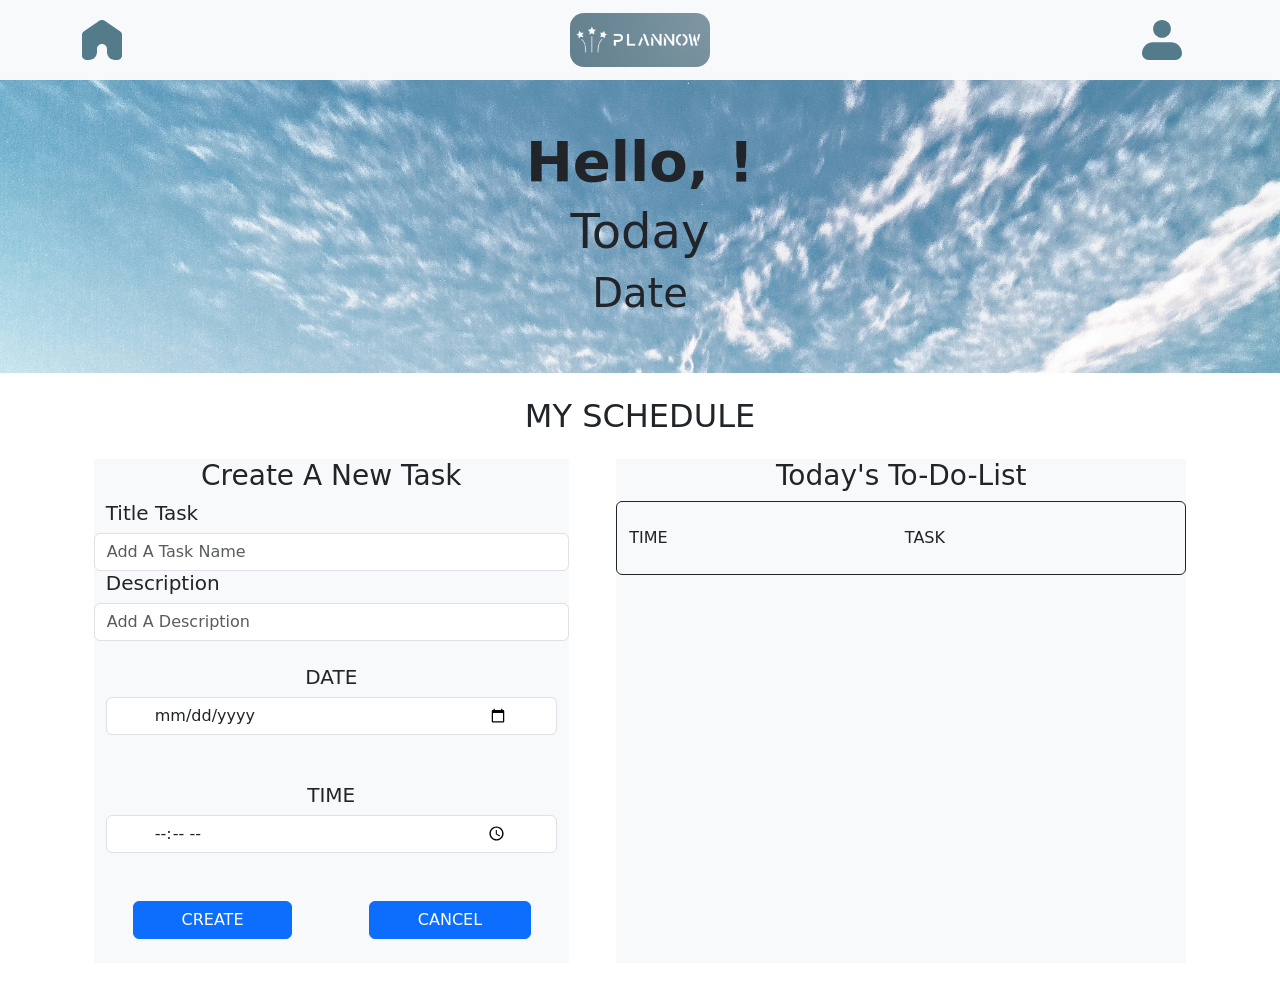
<file: index.html>
<!DOCTYPE html>
<html lang="en">
<head>
    <meta charset="UTF-8">
    <meta name="viewport" content="width=device-width, initial-scale=1.0">
    <link href="https://cdn.jsdelivr.net/npm/bootstrap@5.3.3/dist/css/bootstrap.min.css" rel="stylesheet" integrity="sha384-QWTKZyjpPEjISv5WaRU9OFeRpok6YctnYmDr5pNlyT2bRjXh0JMhjY6hW+ALEwIH" crossorigin="anonymous">
    <link rel="stylesheet" href="style.css" />
    <title>To-Do-List</title>
</head>
<body>
    <nav class="navbar navbar-expand-lg navbar-light bg-light">
        <div class="container">
          <div class="d-flex justify-content-between align-items-center w-100" id="navbarNav">
           
            <a class="navbar-brand right" href="#">
                <img src="./assets/Home.svg" alt="Home-logo" class="img-fluid">
            </a>
            <a class="navbar-brand mx-auto" href="#">
                <img src="./assets/Logo-svg.svg" alt="Logo" class="img-fluid">
            </a>
            <a class="navbar-brand mx-left" href="#">
                <img src="./assets/Profile.svg" alt="Profile-logo" class="img-fluid">
            </a>
          </div>
        </div>
    </nav>

    <hero>
        <div class="container-fluid p-0">
            <div class="row">
                <div class="col">
                    <div class="hero-section text-center text-dark py-5" style="background-image: url('./assets/Hero.jpg'); background-size: cover; ">
                        <h1 class="display-4 fw-bold">Hello, ! </h1>
                        <h2 class="display-5">Today</h2>
                        <h3 class="display-6">Date</h3>
                    </div>
                </div>
            </div>
        </div>
    </hero>

    <form id="formTask" class ="container my-4">
        <h2 class="text-center my-4">MY SCHEDULE</h2>
        <div class="row justify-content-around">
            <div class="col-md-5 bg-light">
                <h3 class="text-center">Create A New Task</h3>
                <div class="row">
                    <h5 class="text-left">Title Task</h5>
                    <input id="taskNameInput" class="form-control" type="text" placeholder="Add A Task Name">
                </div>
                <div class="row">
                    <h5>Description</h5>
                    <input id="descriptionInput" class="form-control" type="text" placeholder="Add A Description">

                </div>
                <div class="row">
                    <div class="col my-4 d-flex flex-column justify-content-center align-items-center">
                        <h5 >DATE</h5>
                        <input id="dateInput" class="px-5 form-control" type="date">

                    </div>
                    <div class="col my-4 d-flex flex-column justify-content-center align-items-center">
                        <h5 >TIME</h5>
                        <input id="timeInput" class="px-5 form-control" type="time">
                    </div>
                </div>
                <div class="row text-center">
                    <div class="col my-4">
                        <button id="submit" type="submit" value="submit" class="btn btn-primary px-5">CREATE</button>

                    </div>
                    <div class="col my-4">
                        <button id="reset" type="reset" value="Reset" class="btn btn-primary px-5">CANCEL</button>
                    </div>
                </div>
            </div>

            <div class="col-md-6 bg-light">
                <h3 class="text-center">Today's To-Do-List</h3>
                <div class="row py-4 rounded border border-dark">
                    <div id="timeFilled" class="col-md-4">TIME

                    </div>
                    <div id="taskFilled" class="col-md-5 text-center">TASK
                         
                    </div>
                    <div id="taskIcons" class="col-3 pt-3">

                    </div>    
                </div>
            </div>
        </div>
        
    </form> 
    <script src="./script.js"></script>
    <script src="https://cdn.jsdelivr.net/npm/bootstrap@5.3.3/dist/js/bootstrap.bundle.min.js" integrity="sha384-YvpcrYf0tY3lHB60NNkmXc5s9fDVZLESaAA55NDzOxhy9GkcIdslK1eN7N6jIeHz" crossorigin="anonymous"></script> 
</body>
</html>
</file>
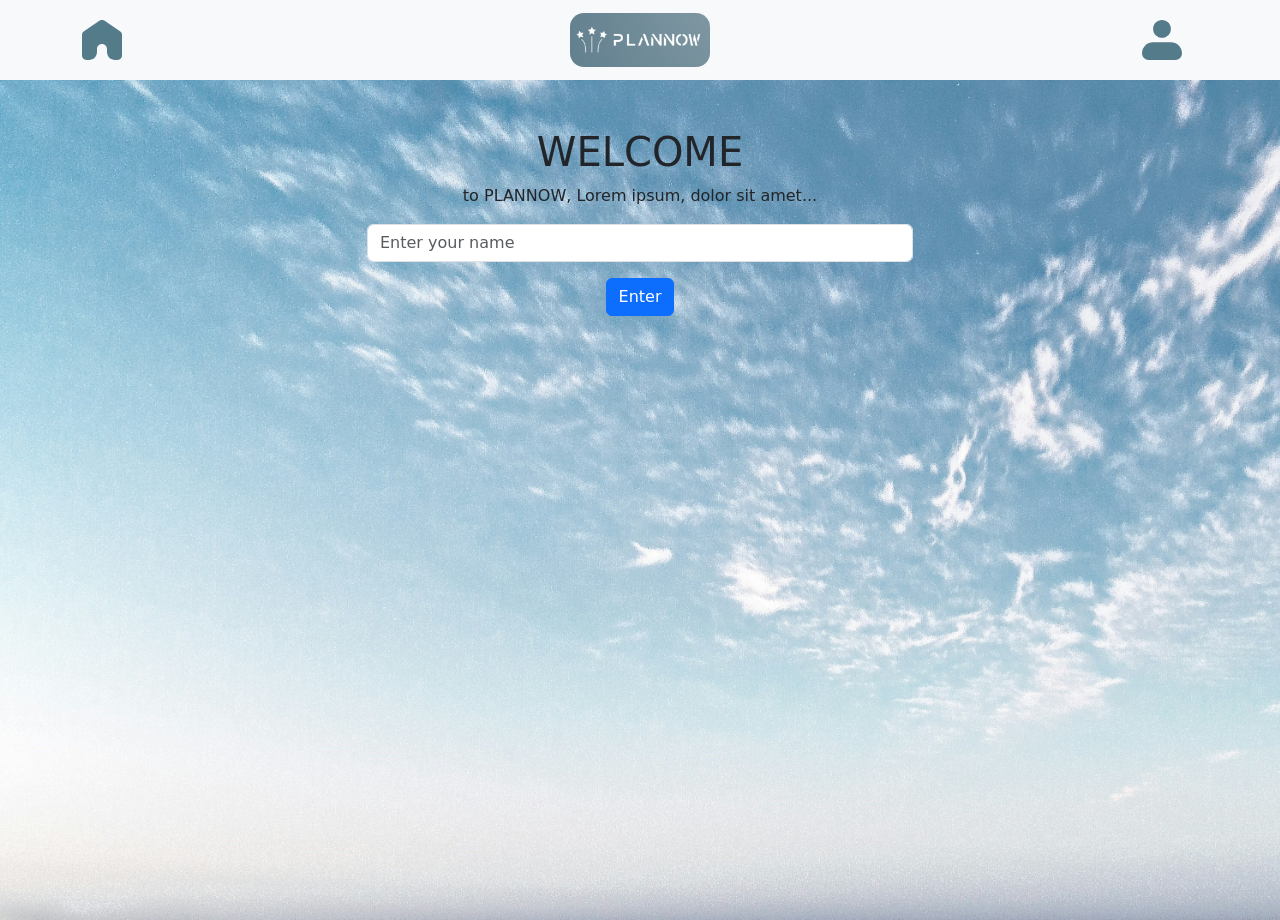
<file: index0.html>
<!DOCTYPE html>
<html lang="en">
<head>
    <meta charset="UTF-8">
    <meta name="viewport" content="width=device-width, initial-scale=1.0">
    <link href="https://cdn.jsdelivr.net/npm/bootstrap@5.3.3/dist/css/bootstrap.min.css" rel="stylesheet" integrity="sha384-QWTKZyjpPEjISv5WaRU9OFeRpok6YctnYmDr5pNlyT2bRjXh0JMhjY6hW+ALEwIH" crossorigin="anonymous">
    <link rel="stylesheet" href="style.css" />
    <title>To-Do-List</title>
</head>
<body>
    <nav class="navbar navbar-expand-lg navbar-light bg-light">
        <div class="container">
          <div class="d-flex justify-content-between align-items-center w-100" id="navbarNav">
           
            <a class="navbar-brand right" href="index.html">
                <img src="./assets/Home.svg" alt="Home-logo" class="img-fluid">
            </a>
            <a class="navbar-brand mx-auto" href="index0.html">
                <img src="./assets/Logo-svg.svg" alt="Logo" class="img-fluid">
            </a>
            <a class="navbar-brand mx-left" href="index0.html">
                <img src="./assets/Profile.svg" alt="Profile-logo" class="img-fluid">
            </a>
          </div>
        </div>
    </nav>

    <section class="hero py-5 text-center" style="background-image: url('./assets/Hero.jpg'); background-size: cover; height: 840px">
        <div class="container">
          <h1>WELCOME</h1>
          <p>to PLANNOW, Lorem ipsum, dolor sit amet...</p>
          <div class="row justify-content-center">
            <div class="col-md-6">
              <input type="text" id="nameInput" class="form-control mb-3" placeholder="Enter your name">
              <button onclick="saveName()" class="btn btn-primary">Enter</button>
            </div>
          </div>
        </div>
    </section>
    



    <script src="./script.js"></script>
    <script src="https://cdn.jsdelivr.net/npm/bootstrap@5.3.3/dist/js/bootstrap.bundle.min.js" integrity="sha384-YvpcrYf0tY3lHB60NNkmXc5s9fDVZLESaAA55NDzOxhy9GkcIdslK1eN7N6jIeHz" crossorigin="anonymous"></script> 

    <script src="https://ajax.googleapis.com/ajax/libs/jquery/3.5.1/jquery.min.js"></script>
  <script src="https://cdnjs.cloudflare.com/ajax/libs/popper.js/1.16.0/umd/popper.min.js"></script>
  <script src="https://maxcdn.bootstrapcdn.com/bootstrap/4.5.2/js/bootstrap.min.js"></script>
</body>
</html>
</file>
<file: style.css>
* {
    margin: 0;
    padding: 0;
    box-sizing: border-box ;
}
</file>
